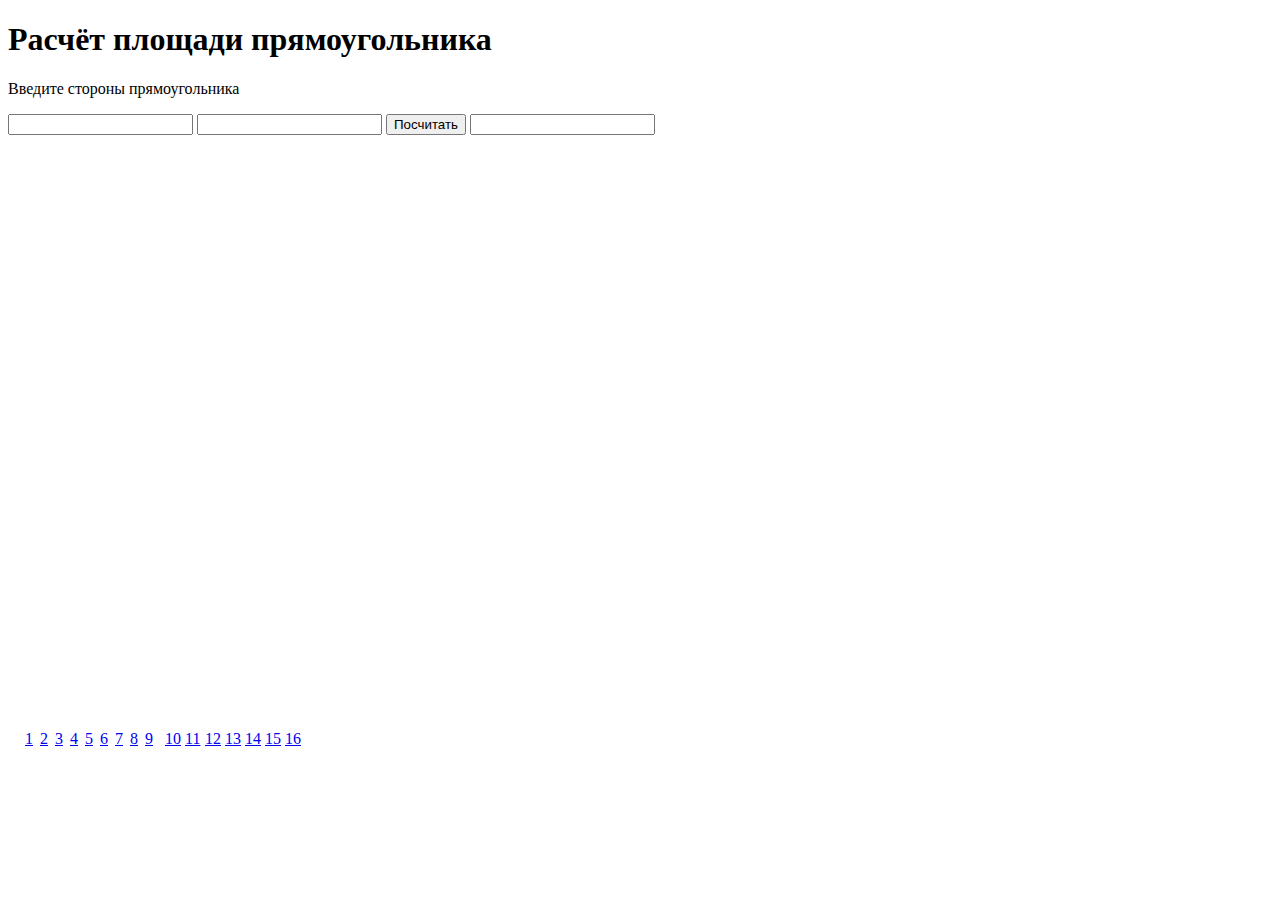
<file: 10.html>
<!DOCTYPE html>
<html lang="ru">
<head>
  <meta charset="utf-8">
  <meta name="viewport" content="width=device-width, initial-scale=1.0">
  <meta http-equiv="X-UA-Compatible" content="ie=edge">
  <title>Лабораторная 3</title>
</head>
<body>
<!--*Ссылка на другие задания*--!>
<a style="position:absolute; top:730px; left: 25px;" href="index.html">1</a>
<a style="position:absolute; top:730px; left: 40px;" href="2.html">2</a>
<a style="position:absolute; top:730px; left: 55px;" href="3.html">3</a>
<a style="position:absolute; top:730px; left: 70px;" href="3.html">4</a>
<a style="position:absolute; top:730px; left: 85px;" href="5.html">5</a>
<a style="position:absolute; top:730px; left: 100px;" href="6.html">6</a>
<a style="position:absolute; top:730px; left: 115px;" href="7.html">7</a>
<a style="position:absolute; top:730px; left: 130px;" href="8.html">8</a>
<a style="position:absolute; top:730px; left: 145px;" href="7.html">9</a>
<a style="position:absolute; top:730px; left: 165px;" href="10.html">10</a>
<a style="position:absolute; top:730px; left: 185px;" href="11.html">11</a>
<a style="position:absolute; top:730px; left: 205px;" href="11.html">12</a>
<a style="position:absolute; top:730px; left: 225px;" href="13.html">13</a>
<a style="position:absolute; top:730px; left: 245px;" href="13.html">14</a>
<a style="position:absolute; top:730px; left: 265px;" href="15.html">15</a>
<a style="position:absolute; top:730px; left: 285px;" href="16.html">16</a><h1> Расчёт площади прямоугольника </h1>
<p> Введите стороны прямоугольника </p>
<input  id="x"/>
<input  id="y"/>
<input type="button" value="Посчитать" onClick="checkAll();">
<input type="text"id="result" value="">
<script>
function checkAll()
{
var x=document.getElementById("x").value;
var y=document.getElementById("y").value;
var p4=document.getElementById('result');
alert(x*y);
p4.value="Площадь: "+x*y;
}
</script>
</body>
</html>
</file>
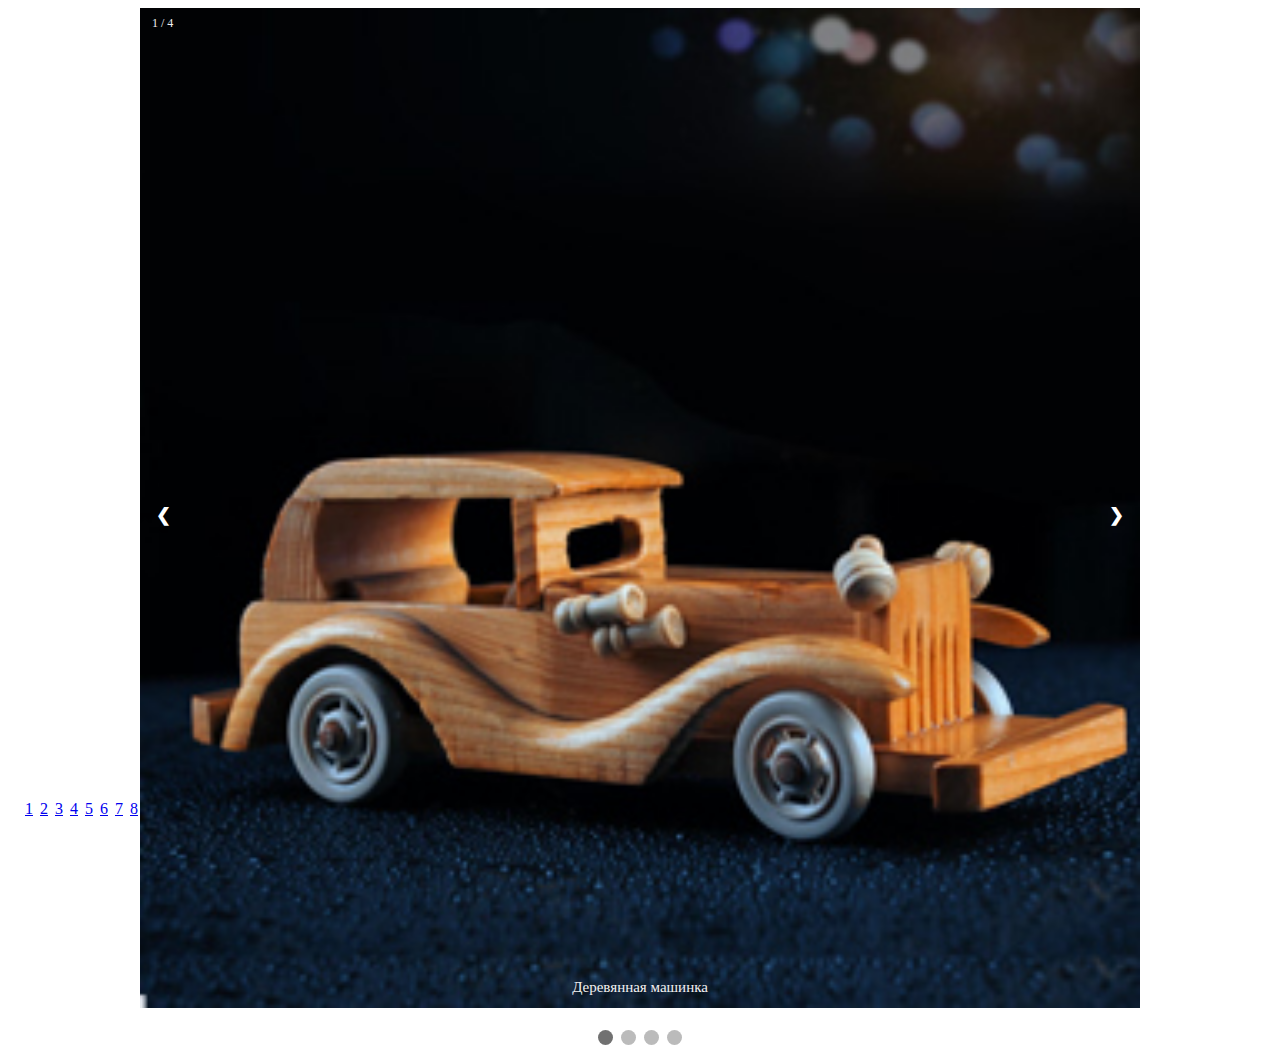
<file: 2.html>
<!DOCTYPE html>
<html lang="ru">
<head>
  <meta charset="utf-8">
  <meta name="viewport" content="width=device-width, initial-scale=1.0">
  <meta http-equiv="X-UA-Compatible" content="ie=edge">
  <title>Лабораторная 3</title>
  <link rel="icon" type="image/png" href="favicon.png" />
  <link rel="stylesheet" type="text/css" href="style2.css" media="screen">
</head>
<body>
<!--*Ссылка на другие задания*--!>
<a style="position:absolute; top:800px; left: 25px;" href="index.html">1</a>
<a style="position:absolute; top:800px; left: 40px;" href="2.html">2</a>
<a style="position:absolute; top:800px; left: 55px;" href="3.html">3</a>
<a style="position:absolute; top:800px; left: 70px;" href="3.html">4</a>
<a style="position:absolute; top:800px; left: 85px;" href="5.html">5</a>
<a style="position:absolute; top:800px; left: 100px;" href="6.html">6</a>
<a style="position:absolute; top:800px; left: 115px;" href="7.html">7</a>
<a style="position:absolute; top:800px; left: 130px;" href="8.html">8</a>
<a style="position:absolute; top:800px; left: 145px;" href="7.html">9</a>
<a style="position:absolute; top:800px; left: 165px;" href="10.html">10</a>
<a style="position:absolute; top:800px; left: 185px;" href="11.html">11</a>
<a style="position:absolute; top:800px; left: 205px;" href="11.html">12</a>
<a style="position:absolute; top:800px; left: 225px;" href="13.html">13</a>
<a style="position:absolute; top:730px; left: 245px;" href="13.html">14</a>
<a style="position:absolute; top:730px; left: 265px;" href="15.html">15</a>
<a style="position:absolute; top:730px; left: 285px;" href="16.html">16</a>
<!--*Контейнер для слайд-шоу*--!>
<div class="slideshow-container">
<!--*Добавление слайдов (картинка+текст) class указывается для того чтоб
настроить его через style.css*--!>
  <div class="mySlides fade">
    <div class="numbertext">1 / 4</div>
    <img src="image\car1.jpg" style="width:100%">
    <div class="text">Деревянная машинка</div>
  </div>
  <div class="mySlides fade">
    <div class="numbertext">2 / 4</div>
    <img src="image\car2.jpg" style="width:100%">
    <div class="text">Жёлтая металлическая машинка</div>
  </div>
  <div class="mySlides fade">
    <div class="numbertext">3 / 4</div>
    <img src="image\car3.jpg" style="width:100%">
    <div class="text">Синяя металлическая машинка</div>
  </div>
  <div class="mySlides fade">
    <div class="numbertext">4 / 4</div>
    <img src="image\car4.jpg" style="width:100%">
    <div class="text">Гоночная машинка</div>
  </div>
<!--*Добавление стрелочек и обработчика событий *--!>
<!--*&#10094; - код символя стрелочка*--!>
  <a class="prev" onclick="plusSlides(-1)">&#10094;</a>
  <a class="next" onclick="plusSlides(1)">&#10095;</a>
</div>
<!--*Добавление точек под картинками (не обязательно)*--!>
<br>
<div style="text-align:center">
  <span class="dot" onclick="currentSlide(1)"></span>
  <span class="dot" onclick="currentSlide(2)"></span>
  <span class="dot" onclick="currentSlide(3)"></span>
  <span class="dot" onclick="currentSlide(4)"></span>
</div>
<script>
<!--*переменная с текущим слайдом*--!>
var slideIndex = 1;
showSlides(slideIndex);
<!--*переход к следущему слайду*--!>
function plusSlides(n) {
  showSlides(slideIndex += n);
}
<!--*возврат к предыдущему слайду*--!>
function currentSlide(n) {
  showSlides(slideIndex = n);
}
<!--*функция проверяющая слайды*--!>
function showSlides(n) {
  var i;//счётчик
  var slides = document.getElementsByClassName("mySlides");// массив слайдов
  var dots = document.getElementsByClassName("dot");// массив точек
  if (n > slides.length) {slideIndex = 1}//если переходим к следущему после 4, то это 1
  if (n < 1) {slideIndex = slides.length}//если возвращаемся раньше 1, то это 4
<!--*Для того чтоб появлялась новая картинка и исчезала старая*--!>
  for (i = 0; i < slides.length; i++) {
      slides[i].style.display = "none";
  }
<!--*из-за этого есть тёмная точка*--!>
  for (i = 0; i < dots.length; i++) {
      dots[i].className = dots[i].className.replace(" active", "");
  }
  slides[slideIndex-1].style.display = "block";//показыавает текущий слайд
  dots[slideIndex-1].className += " active";//делает яркой текущую точку
}
</script>
</body>
</html>
</file>
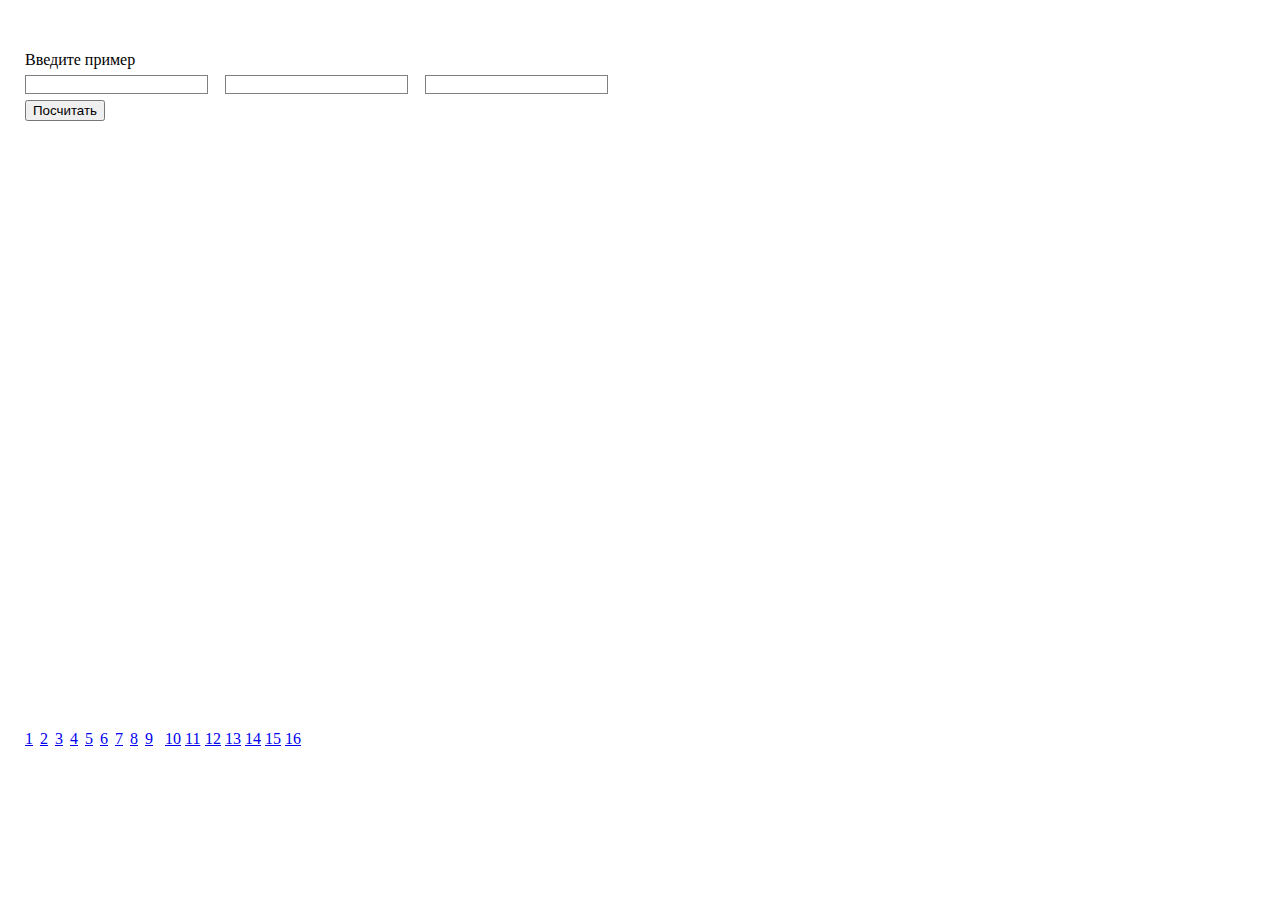
<file: 5.html>
<!DOCTYPE html>
<html lang="ru">
<head>
  <meta charset="utf-8">
  <meta name="viewport" content="width=device-width, initial-scale=1.0">
  <meta http-equiv="X-UA-Compatible" content="ie=edge">
  <title>Лабораторная 3</title>
</head>
<body>
<!--*Ссылка на другие задания*--!>
<a style="position:absolute; top:730px; left: 25px;" href="index.html">1</a>
<a style="position:absolute; top:730px; left: 40px;" href="2.html">2</a>
<a style="position:absolute; top:730px; left: 55px;" href="3.html">3</a>
<a style="position:absolute; top:730px; left: 70px;" href="3.html">4</a>
<a style="position:absolute; top:730px; left: 85px;" href="5.html">5</a>
<a style="position:absolute; top:730px; left: 100px;" href="6.html">6</a>
<a style="position:absolute; top:730px; left: 115px;" href="7.html">7</a>
<a style="position:absolute; top:730px; left: 130px;" href="8.html">8</a>
<a style="position:absolute; top:730px; left: 145px;" href="7.html">9</a>
<a style="position:absolute; top:730px; left: 165px;" href="10.html">10</a>
<a style="position:absolute; top:730px; left: 185px;" href="11.html">11</a>
<a style="position:absolute; top:730px; left: 205px;" href="11.html">12</a>
<a style="position:absolute; top:730px; left: 225px;" href="13.html">13</a>
<a style="position:absolute; top:730px; left: 245px;" href="13.html">14</a>
<a style="position:absolute; top:730px; left: 265px;" href="15.html">15</a>
<a style="position:absolute; top:730px; left: 285px;" href="16.html">16</a>
<p style="position:absolute; top:35px; left: 25px;">Введите пример </p>
<input style="position:absolute; top:75px; left: 25px; border: 1px solid grey;" id="num1"/>
<input style="position:absolute; top:75px; left: 225px; border: 1px solid grey;" id="znak"/>
<input style="position:absolute; top:75px; left: 425px; border: 1px solid grey;" id="num2"/>
<input type="button" value="Посчитать" style="position:absolute; top: 100px; left: 25px; width: 70; height: 30;" OnClick="Arif()">
<script> 
function Arif(){
 var num1 = Number(document.getElementById("num1").value);
 var num2 = Number(document.getElementById("num2").value);
switch (document.getElementById("znak").value) {
  case '+':
	var result = num1 + num2; 
	alert (num1+document.getElementById("znak").value+num2+"="+result);
    break;
  case '*':
	var result = num1 * num2; 
	alert (num1+document.getElementById("znak").value+num2+"="+result);
    break;
  case '/':
if (num2==0)  alert( "Ошибка: На 0 делить нельзя" ); else{
	var result = num1 / num2; 
	alert (num1+document.getElementById("znak").value+num2+"="+result);}
    break;
  case '-':
	var result = num1 - num2; 
	alert (num1+document.getElementById("znak").value+num2+"="+result);
    break;
  default:
    alert( "Ошибка: такого знака нет" );
}}
</script> 
</body>
</file>
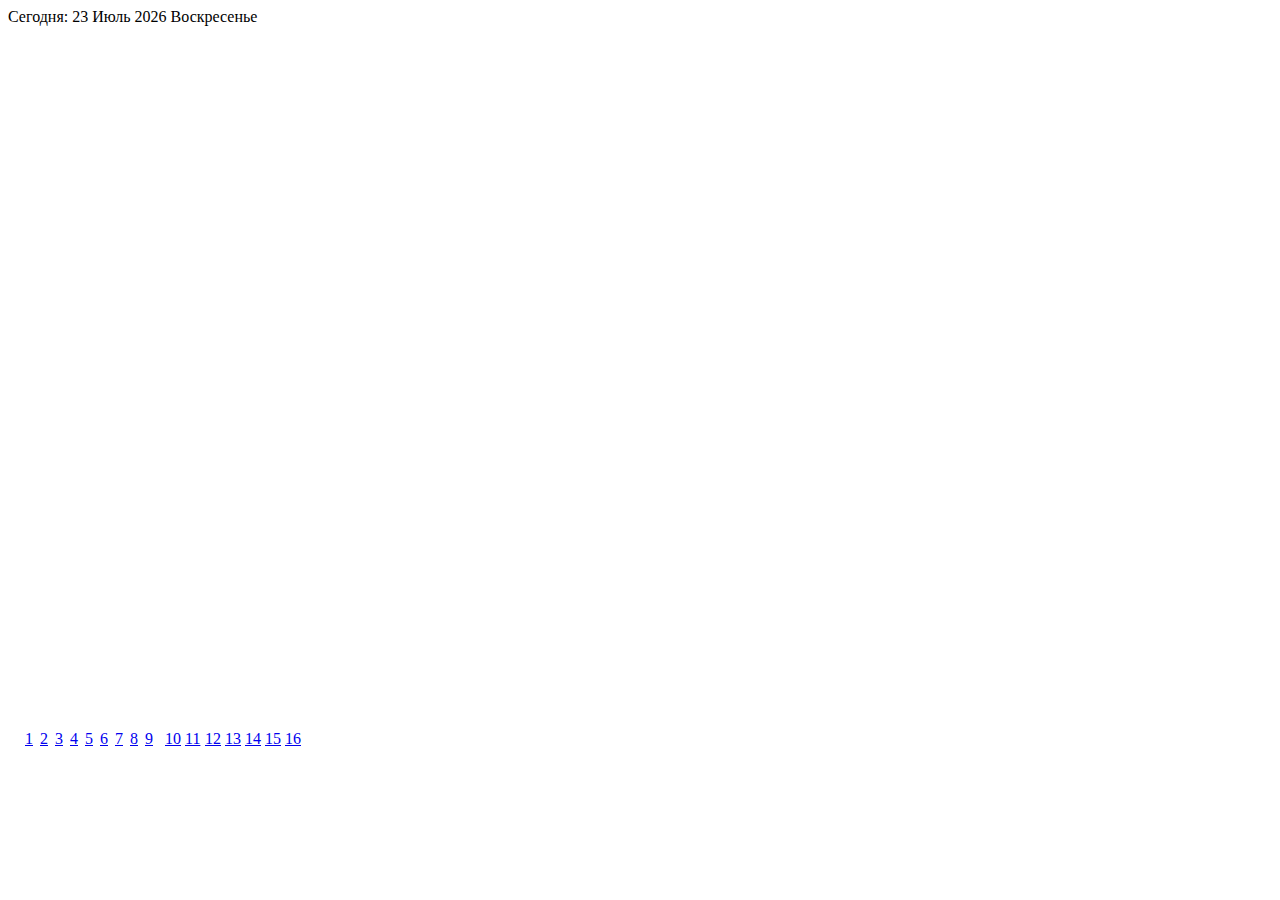
<file: 6.html>
<!DOCTYPE html>
<html lang="ru">
<head>
  <meta charset="utf-8">
  <meta name="viewport" content="width=device-width, initial-scale=1.0">
  <meta http-equiv="X-UA-Compatible" content="ie=edge">
  <title>Лабораторная 3</title>
</head>
<body>
<!--*Ссылка на другие задания*--!>
<a style="position:absolute; top:730px; left: 25px;" href="index.html">1</a>
<a style="position:absolute; top:730px; left: 40px;" href="2.html">2</a>
<a style="position:absolute; top:730px; left: 55px;" href="3.html">3</a>
<a style="position:absolute; top:730px; left: 70px;" href="3.html">4</a>
<a style="position:absolute; top:730px; left: 85px;" href="5.html">5</a>
<a style="position:absolute; top:730px; left: 100px;" href="6.html">6</a>
<a style="position:absolute; top:730px; left: 115px;" href="7.html">7</a>
<a style="position:absolute; top:730px; left: 130px;" href="8.html">8</a>
<a style="position:absolute; top:730px; left: 145px;" href="7.html">9</a>
<a style="position:absolute; top:730px; left: 165px;" href="10.html">10</a>
<a style="position:absolute; top:730px; left: 185px;" href="11.html">11</a>
<a style="position:absolute; top:730px; left: 205px;" href="11.html">12</a>
<a style="position:absolute; top:730px; left: 225px;" href="13.html">13</a>
<a style="position:absolute; top:730px; left: 245px;" href="13.html">14</a>
<a style="position:absolute; top:730px; left: 265px;" href="15.html">15</a>
<a style="position:absolute; top:730px; left: 285px;" href="16.html">16</a>
<div>
<script>
<!--*Создание массивов с месяцами, днями недели и текушей датой*--!>
let mon = ["Январь", "Февраль", "Март","Апрель","Май","Июнь","Июль","Август","Сентябрь","Октябрь","Ноябрь","Декабрь"];
<!--*Для правильного опредемения дня недели первый день суббота*--!>
let ned = ["Суббота","Воскресенье","Понедельник", "Вторник", "Среда","Четверг","Пятнца"];
let currentDate = new Date();
var q;
<!--*Вспомогательное число для расчёта дня недели*--!>
switch(currentDate.getMonth()){
case 3,6:
q=0;
break;
case 11,8:
q=6;
break;
case 0,9:
q=1;
break;
case 4:
q=2;
break;
case 7:
q=3;
break;
case 1,2,10:
q=4;
break;
case 5:
q=5;
break;
}
<!--*Считаем день недели*--!>
var a = (currentDate.getDate()+q+6)%7;
<!--*Выводим*--!>
document.write("Сегодня: "+currentDate.getDate()+" "+mon[currentDate.getMonth()]+" "+currentDate.getFullYear()+" "+ned[a]);

</script>
</div>
</body>
</file>
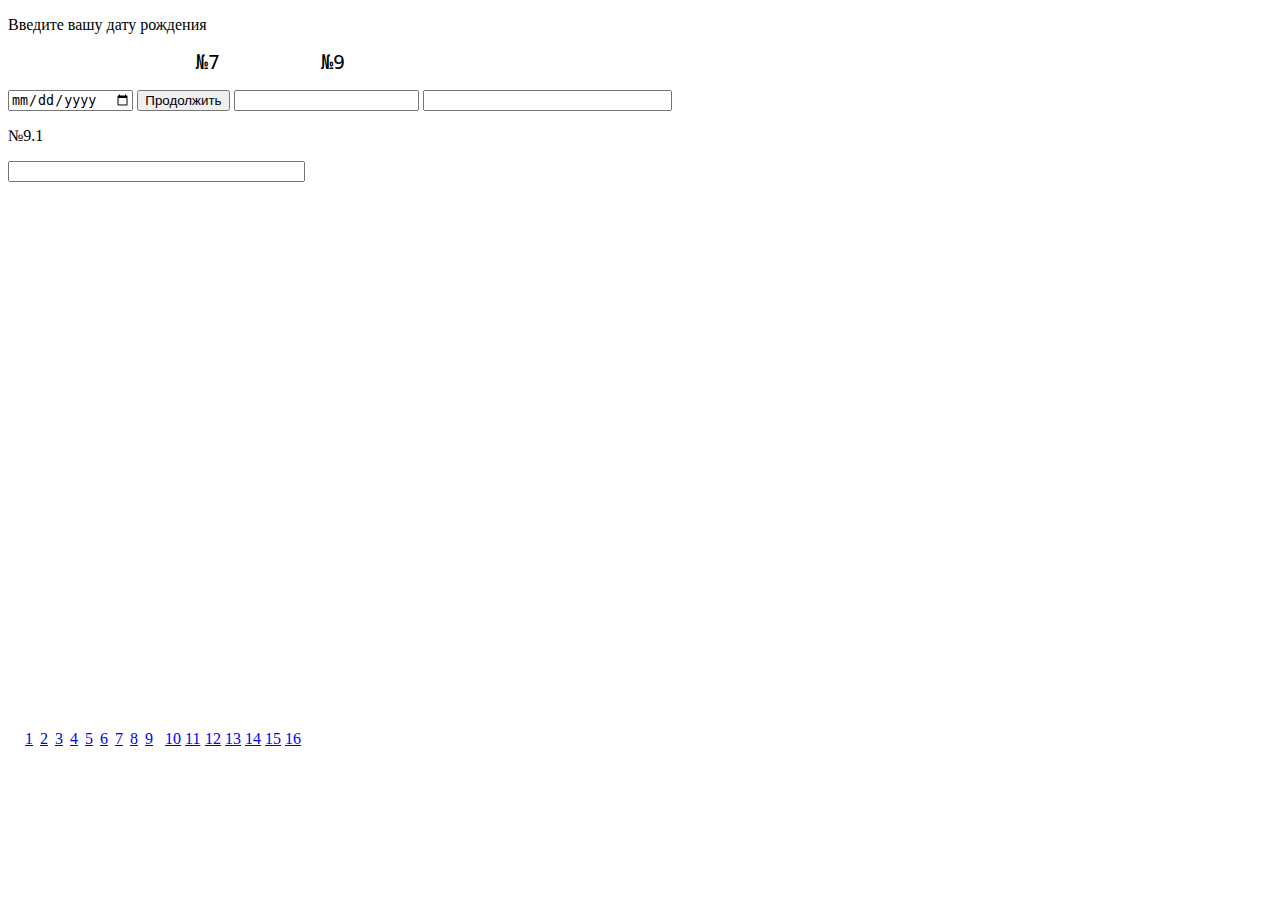
<file: 7.html>
<!DOCTYPE html>
<html lang="ru">
<head>
  <meta charset="utf-8">
  <meta name="viewport" content="width=device-width, initial-scale=1.0">
  <meta http-equiv="X-UA-Compatible" content="ie=edge">
  <title>Лабораторная 3</title>
</head>
<body>
<!--*Ссылка на другие задания*--!>
<a style="position:absolute; top:730px; left: 25px;" href="index.html">1</a>
<a style="position:absolute; top:730px; left: 40px;" href="2.html">2</a>
<a style="position:absolute; top:730px; left: 55px;" href="3.html">3</a>
<a style="position:absolute; top:730px; left: 70px;" href="3.html">4</a>
<a style="position:absolute; top:730px; left: 85px;" href="5.html">5</a>
<a style="position:absolute; top:730px; left: 100px;" href="6.html">6</a>
<a style="position:absolute; top:730px; left: 115px;" href="7.html">7</a>
<a style="position:absolute; top:730px; left: 130px;" href="8.html">8</a>
<a style="position:absolute; top:730px; left: 145px;" href="7.html">9</a>
<a style="position:absolute; top:730px; left: 165px;" href="10.html">10</a>
<a style="position:absolute; top:730px; left: 185px;" href="11.html">11</a>
<a style="position:absolute; top:730px; left: 205px;" href="11.html">12</a>
<a style="position:absolute; top:730px; left: 225px;" href="13.html">13</a>
<a style="position:absolute; top:730px; left: 245px;" href="13.html">14</a>
<a style="position:absolute; top:730px; left: 265px;" href="15.html">15</a>
<a style="position:absolute; top:730px; left: 285px;" href="16.html">16</a>
<p> Введите вашу дату рождения</p>
<p><pre><font size="5px">			№7		№9</pre></font></p>
<input type="date" id="c1" name="date"/>
<input type="button" value="Продолжить" onClick="checkAll();">
<input type="text"id="result"  value="">
<input type="text"id="result1"  value="" size =28>
<p>№9.1</p>
<input type="text"id="result2"  value="" size =34>

<script>
function checkAll()
{
<!--*Текущая дата*--!>
let currentDate = new Date();
<!--*Считываем дату из поля*--!>
let p1=new Date(document.getElementById('c1').value);
<!--*Ближайший др*--!>
let dr = new Date(currentDate.getFullYear(), p1.getMonth(), p1.getDate());
<!--*Получаем доступ к полям результата*--!>
var p4=document.getElementById('result');
var p5=document.getElementById('result1');
var p6=document.getElementById('result2');
<!--*Вывод дней*--!>
p4.value="Вы прожили: "+Math.floor((currentDate-p1)/86400000)+" дней";
<!--*Проверка был ли др в этом году*--!>
var a =(Math.floor((dr-currentDate)/86400000))%365
if (a<0) a=a+365;
<!--*вывод результата*--!>
p5.value="До вашего дня рождения: "+ a +" дней";
<!--*Создание массивов с месяцами, днями недели и текушей датой*--!>
let mon = ["Январь", "Февраль", "Март","Апрель","Май","Июнь","Июль","Август","Сентябрь","Октябрь","Ноябрь","Декабрь"];
let ned = ["Понедельник", "Вторник", "Среда","Четверг","Пятнца", "Суббота","Воскресенье"];
p6.value="Вы родились: "+p1.getDate()+" "+mon[p1.getMonth()]+" "+p1.getFullYear()+" "+ned[p1.getDay()];

}
</script>
</body>
</file>
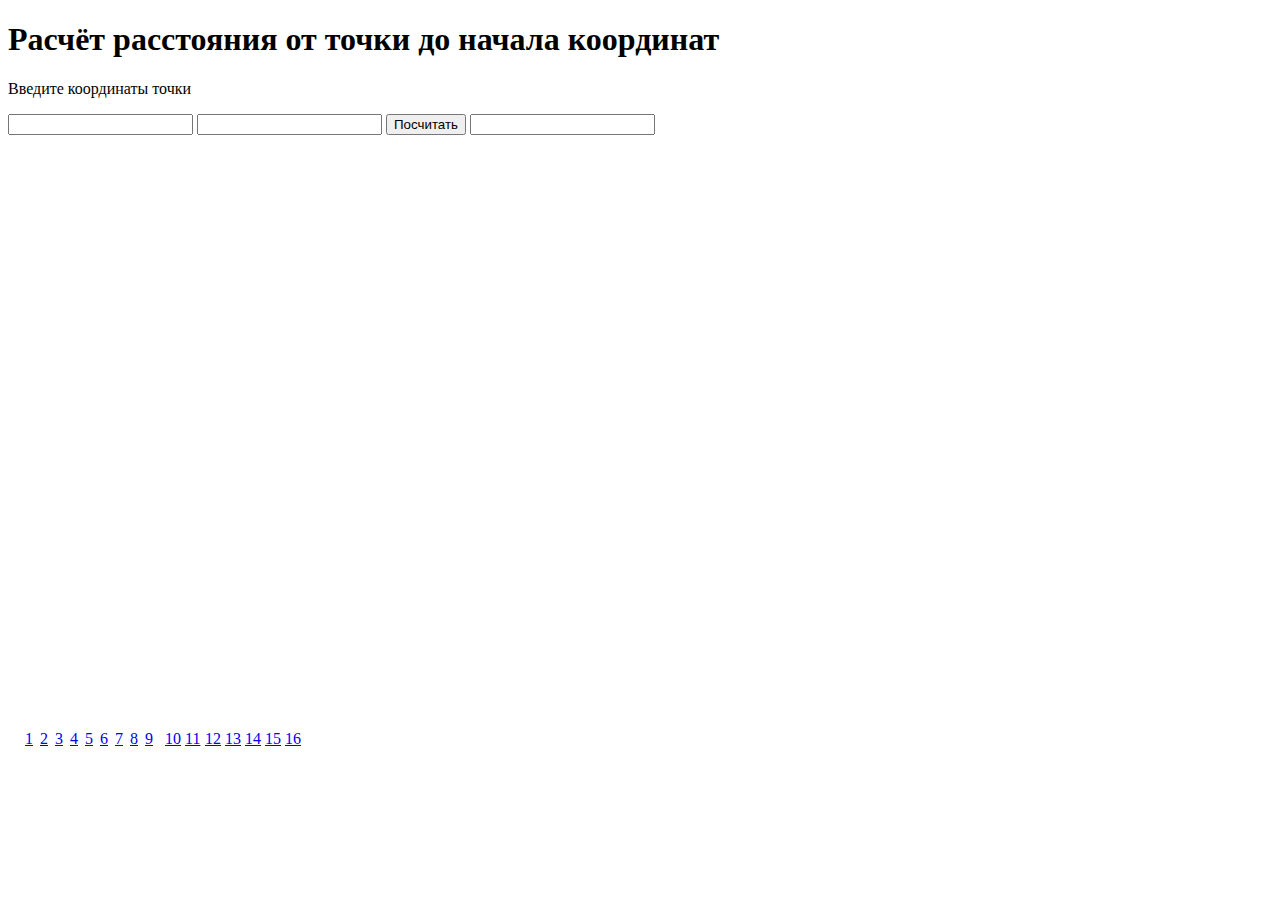
<file: 8.html>
<!DOCTYPE html>
<html lang="ru">
<head>
  <meta charset="utf-8">
  <meta name="viewport" content="width=device-width, initial-scale=1.0">
  <meta http-equiv="X-UA-Compatible" content="ie=edge">
  <title>Лабораторная 3</title>
</head>
<body>
<!--*Ссылка на другие задания*--!>
<a style="position:absolute; top:730px; left: 25px;" href="index.html">1</a>
<a style="position:absolute; top:730px; left: 40px;" href="2.html">2</a>
<a style="position:absolute; top:730px; left: 55px;" href="3.html">3</a>
<a style="position:absolute; top:730px; left: 70px;" href="3.html">4</a>
<a style="position:absolute; top:730px; left: 85px;" href="5.html">5</a>
<a style="position:absolute; top:730px; left: 100px;" href="6.html">6</a>
<a style="position:absolute; top:730px; left: 115px;" href="7.html">7</a>
<a style="position:absolute; top:730px; left: 130px;" href="8.html">8</a>
<a style="position:absolute; top:730px; left: 145px;" href="7.html">9</a>
<a style="position:absolute; top:730px; left: 165px;" href="10.html">10</a>
<a style="position:absolute; top:730px; left: 185px;" href="11.html">11</a>
<a style="position:absolute; top:730px; left: 205px;" href="11.html">12</a>
<a style="position:absolute; top:730px; left: 225px;" href="13.html">13</a>
<a style="position:absolute; top:730px; left: 245px;" href="13.html">14</a>
<a style="position:absolute; top:730px; left: 265px;" href="15.html">15</a>
<a style="position:absolute; top:730px; left: 285px;" href="16.html">16</a>
<h1> Расчёт расстояния от точки до начала координат </h1>
<p> Введите координаты точки </p>
<input  id="x"/>
<input  id="y"/>
<input type="button" value="Посчитать" onClick="checkAll();">
<input type="text"id="result" value="">
<script>
function checkAll()
{
var x=document.getElementById("x").value;
var y=document.getElementById("y").value;
var p4=document.getElementById('result');
p4.value="Расстояние: "+Math.sqrt(x*x+y*y);
}
</script>
</body>
</file>
<file: style2.css>
* {box-sizing:border-box}

/* Контейнер слайд-шоу */
.slideshow-container {
  max-width: 1000px;
  position: relative;
  margin: auto;
}

/* Скрыть изображения по умолчанию */
.mySlides {
  display: none;
}

/* Вперед иназад кнопки */
.prev, .next {
  cursor: pointer;
  position: absolute;
  top: 50%;
  width: auto;
  margin-top: -22px;
  padding: 16px;
  color: white;
  font-weight: bold;
  font-size: 18px;
  transition: 0.6s ease;
  border-radius: 0 3px 3px 0;
  user-select: none;
}

/* Положение "next кнопки" справа */
.next {
  right: 0;
  border-radius: 3px 0 0 3px;
}

/* При наведении курсора добавьте черный цвет фона с немного прозрачным */
.prev:hover, .next:hover {
  background-color: rgba(0,0,0,0.8);
}

/* Подпись текст */
.text {
  color: #f2f2f2;
  font-size: 15px;
  padding: 8px 12px;
  position: absolute;
  bottom: 8px;
  width: 100%;
  text-align: center;
}

/* Номер текста (1/3 и т.д.) */
.numbertext {
  color: #f2f2f2;
  font-size: 12px;
  padding: 8px 12px;
  position: absolute;
  top: 0;
}

/* Точки/пули/индикаторы */
.dot {
  cursor: pointer;
  height: 15px;
  width: 15px;
  margin: 0 2px;
  background-color: #bbb;
  border-radius: 50%;
  display: inline-block;
  transition: background-color 0.6s ease;
}

.active, .dot:hover {
  background-color: #717171;
}

/* Исчезающая анимация */
.fade {
  -webkit-animation-name: fade;
  -webkit-animation-duration: 1.5s;
  animation-name: fade;
  animation-duration: 1.5s;
}

@-webkit-keyframes fade {
  from {opacity: .4}
  to {opacity: 1}
}

@keyframes fade {
  from {opacity: .4}
  to {opacity: 1}
}
</file>
